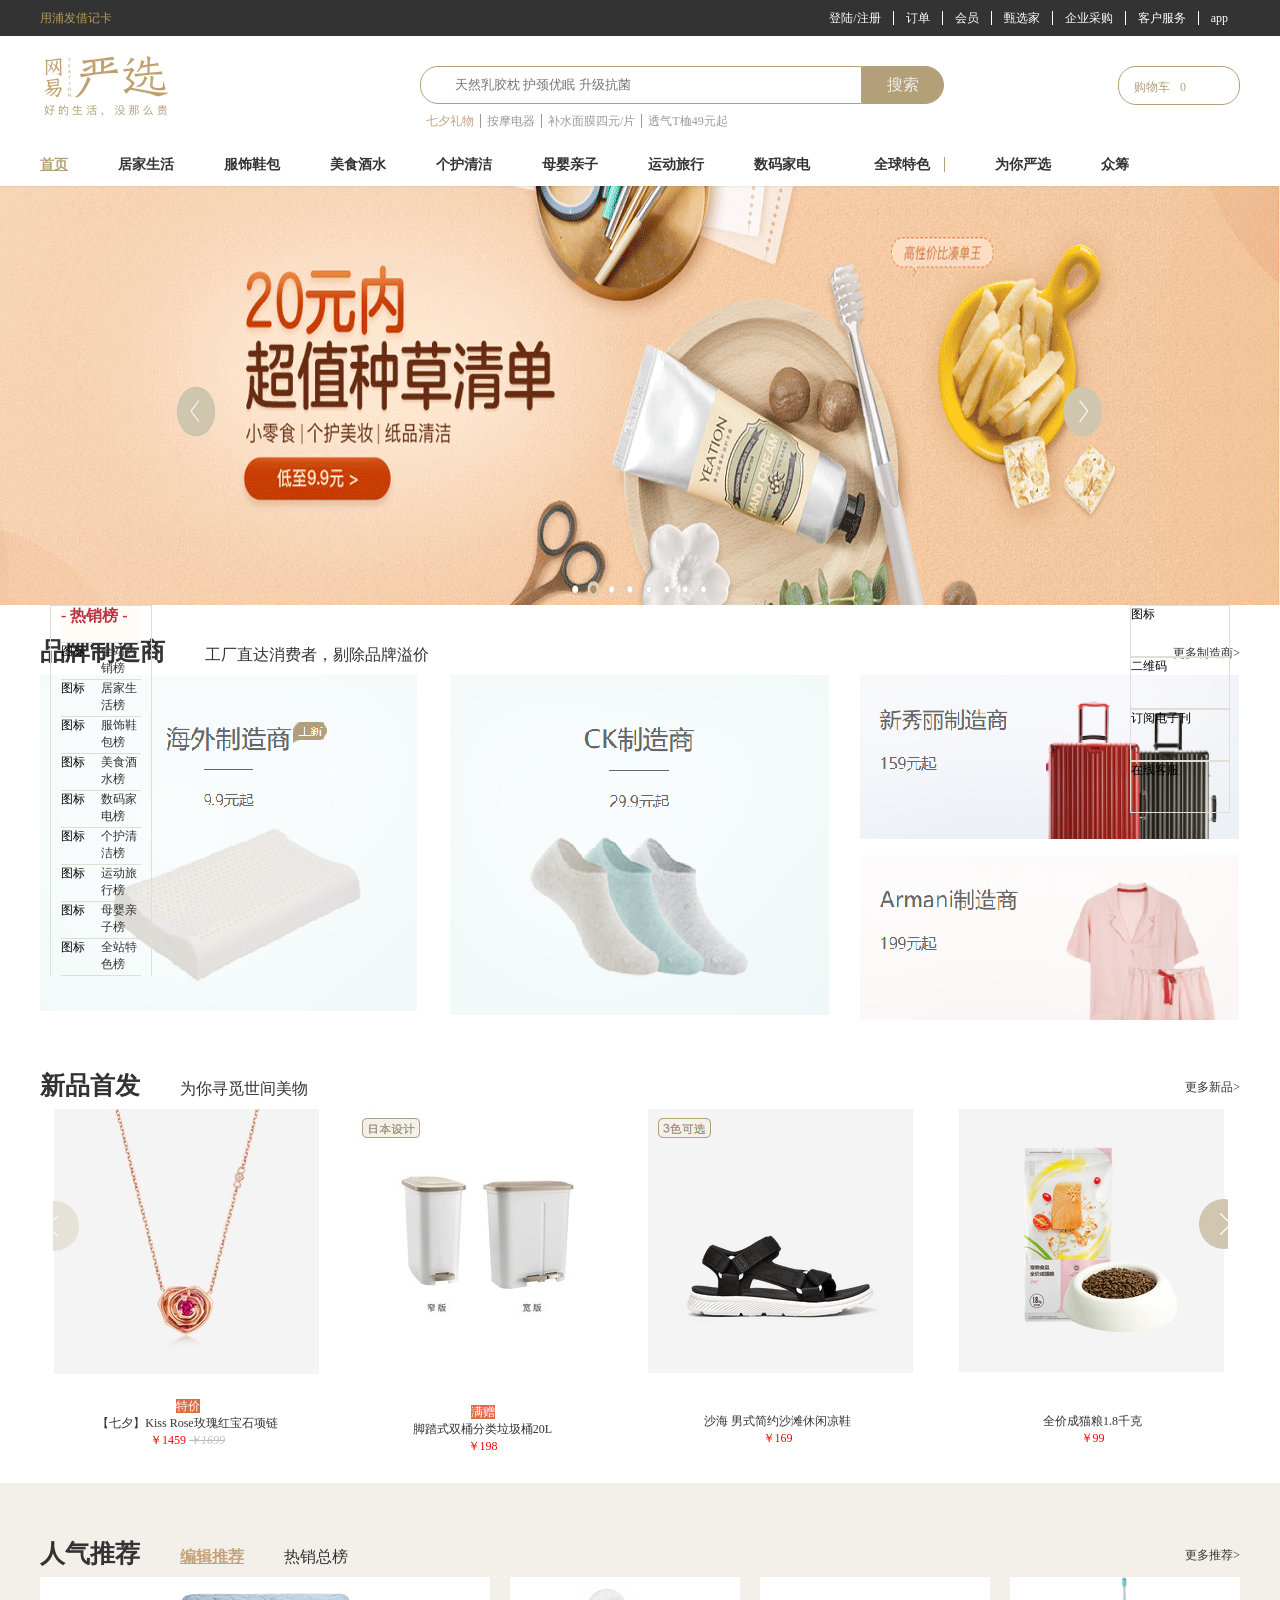
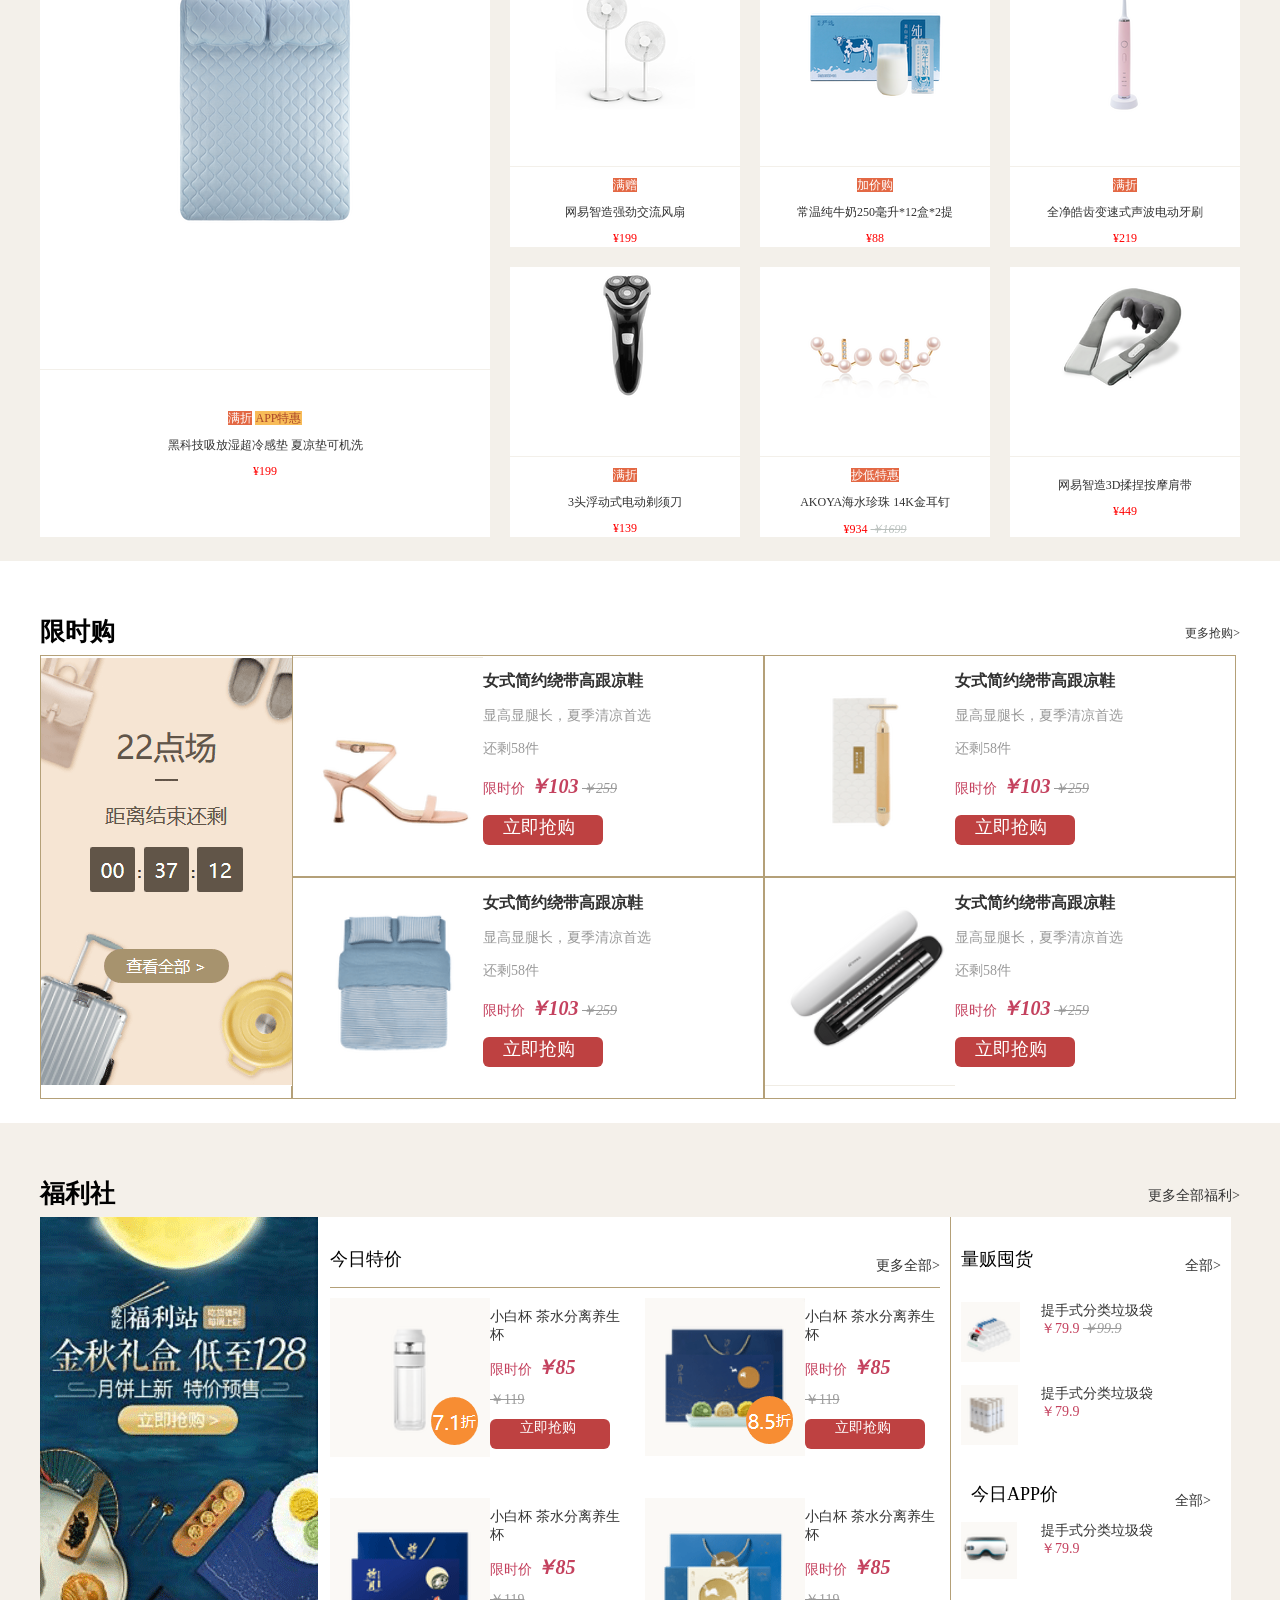
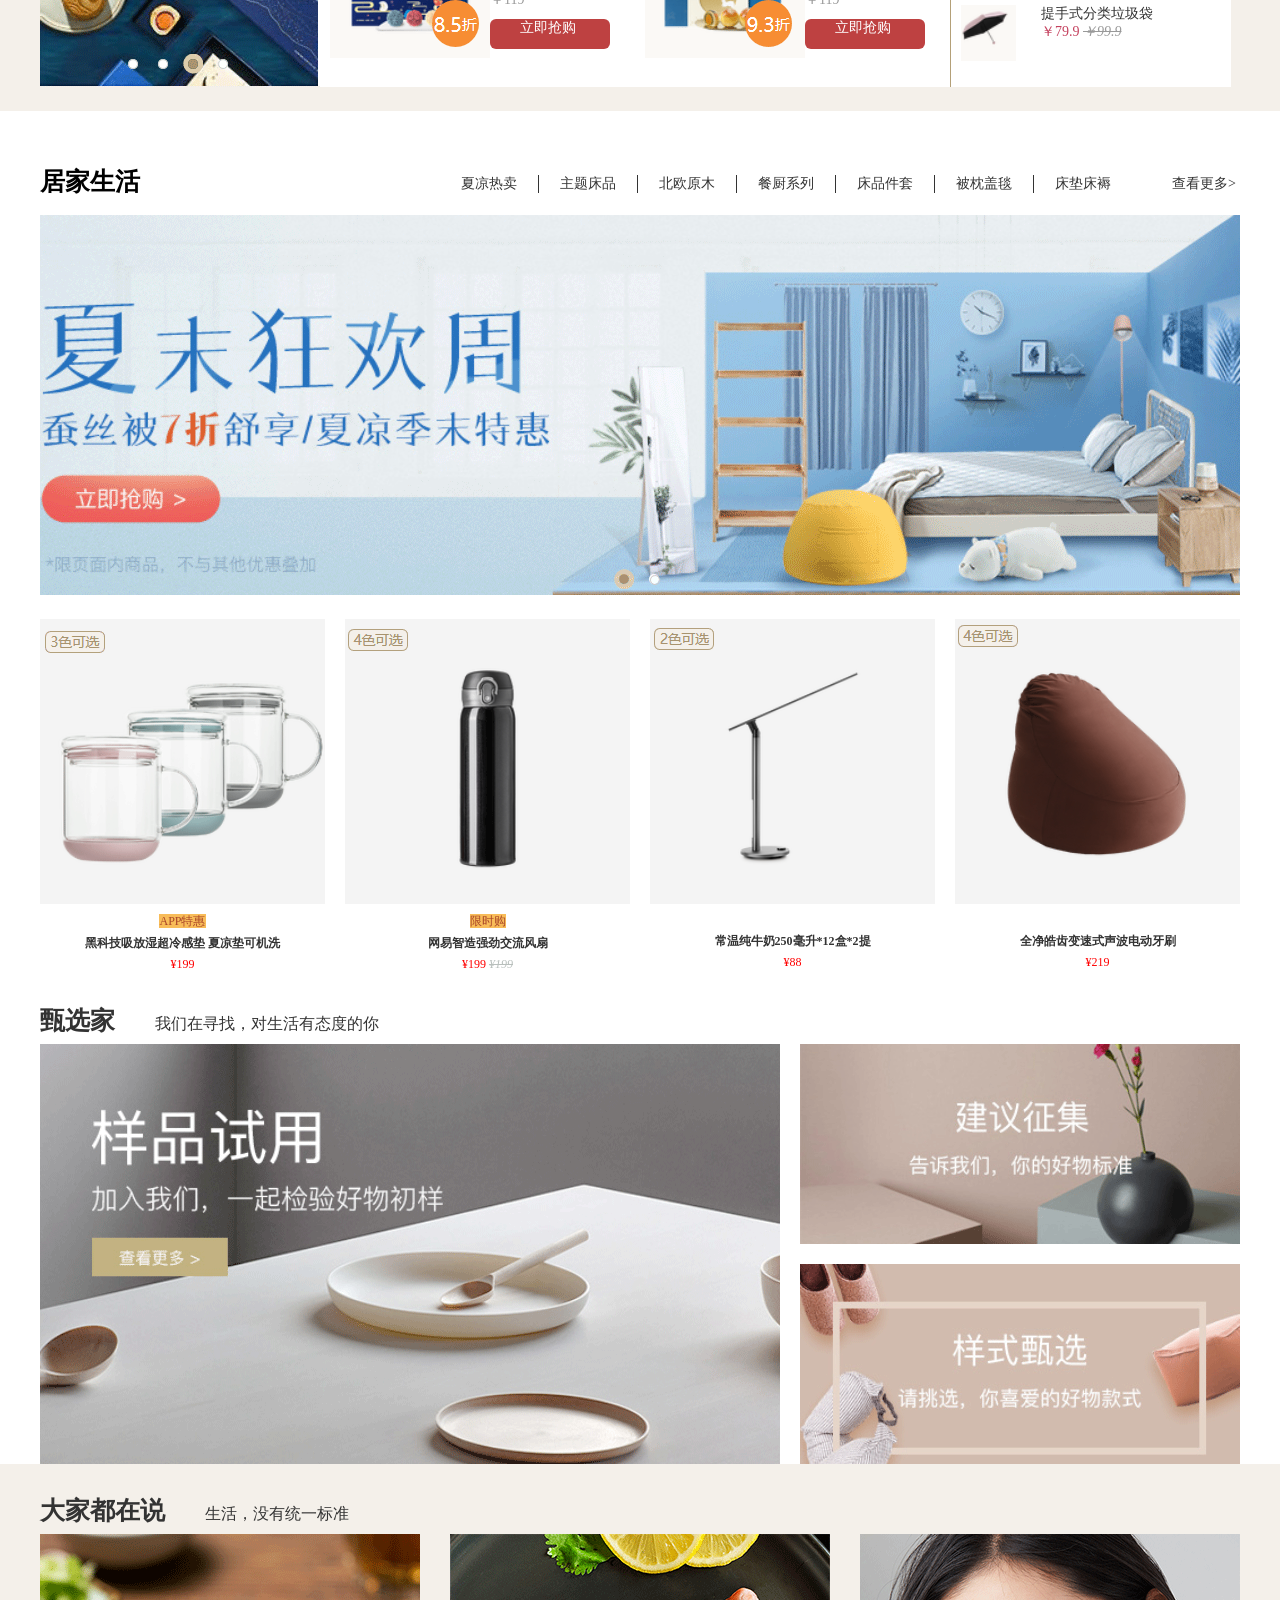
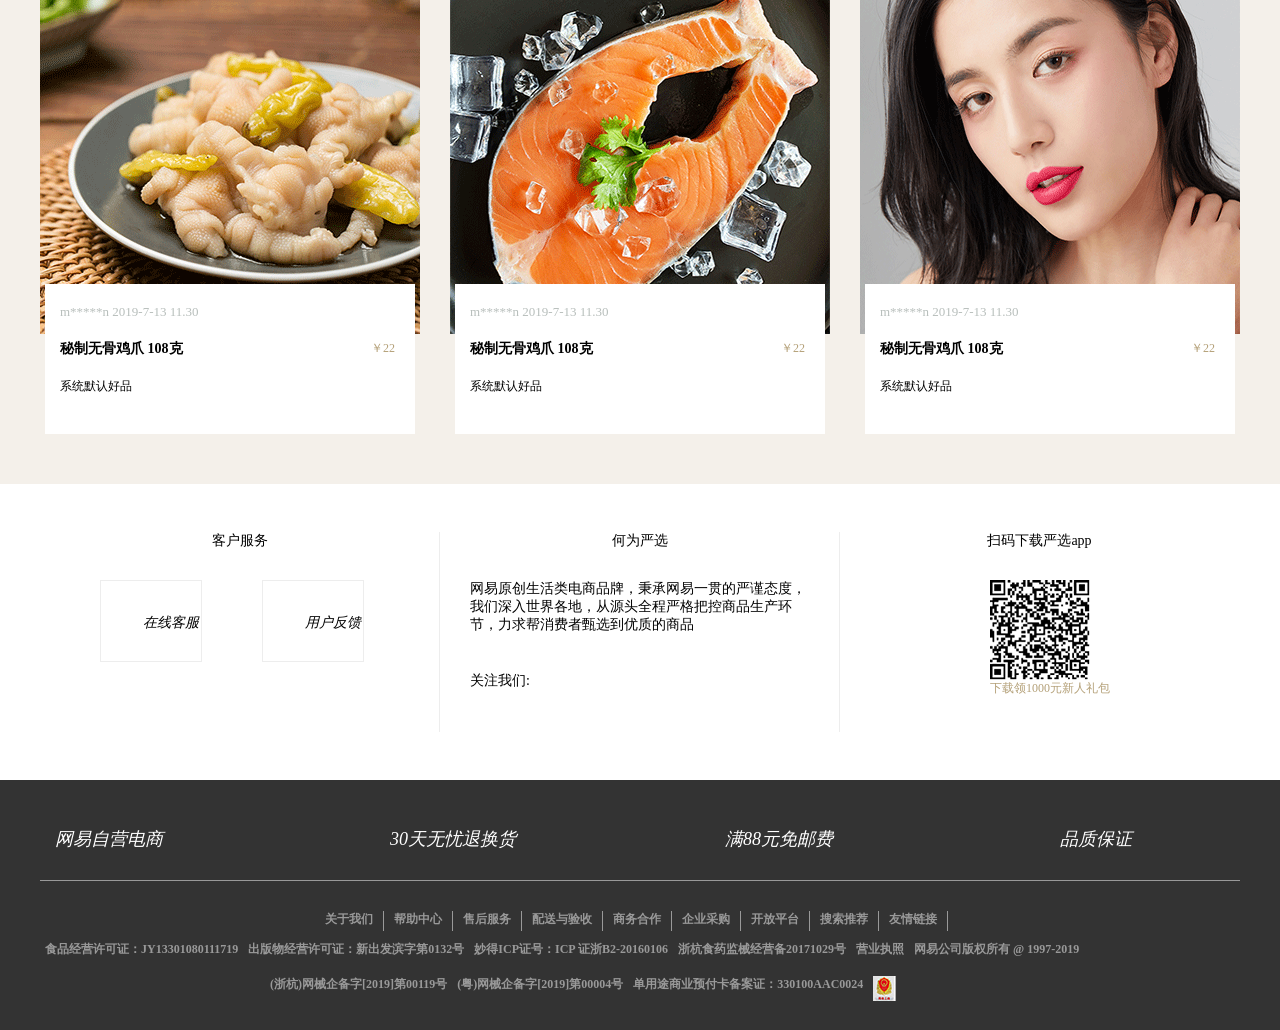
<file: wangyi/yx.html>
<!DOCTYPE html>
<html lang="en">
<head>
	<meta charset="UTF-8">
	<title>网易严选</title>
	<!-- 搜索 -->
	<link rel="stylesheet" href="http://at.alicdn.com/t/font_1332231_hjmsmwx52j9.css">
	<!-- 购物车 -->
	<link rel="stylesheet" href="http://at.alicdn.com/t/font_1332211_rd4ykxlrbod.css">
	<link rel="stylesheet" href="./yx.css">
	<!-- 底部 -->
	<link rel="stylesheet" href="http://at.alicdn.com/t/font_1332211_zvzqub9nb7k.css">
	<link rel="stylesheet" href="http://at.alicdn.com/t/font_1332211_k24s1ae3t6.css">
</head>
<body>
<!-- 顶端 -->
	<div class="top">
		<div class="wrapper">
			<div class="left">用浦发借记卡</div>
			<div class="right">
				<ul>
				<li><a href="">登陆/注册</a></li>
				<li><a href="">订单</a></li>
				<li><a href="">会员</a></li>
				<li><a href="">甄选家</a></li>
				<li><a href="">企业采购</a>
					<div>
						<div class="sanjiao"></div>
						<ul>
							<li><a href="">企业购</a></li>
							<li><a href="">礼品卡</a></li>
							<li><a href="">联系我们</a></li>
						</ul>
					</div>
				</li>
				<li><a href="">客户服务</a>
					<div>
						<div class="sanjiao"></div>
						<ul>
							<li><a href="">在线客服</a></li>
							<li><a href="">帮助中心</a></li>
							<li><a href="">商务合作</a></li>
							<li><a href="">开放平台</a></li>
						</ul>
					</div>
				</li>
				<li><a href="">app</a></li>
				</ul>
			</div>
		</div>
	</div>
<!-- header -->
    <div class="header">
    	<div class="wrapper">
    		<div class="left">
    			<img src="./image/logo.png" alt="">
    		</div>
    		<div class="right">
    		<div>
    		<!-- 搜索框 -->
			    <ul class="search">
				<li>
					<i class="iconfont icon-A"></i>
					<input type="text" placeholder="天然乳胶枕 护颈优眠 升级抗菌">
				</li>
				<li>搜索</li>
			     </ul>
			<!-- 购物车 -->
			<div>
				<ul class="gwc">
					<li>
						<div class="tb"><i class="iconfont icon-shoppingcopy"></i></div>
						<div class="gwc2"><a href="">购物车</a></div>
						<div class="qq">0</div>
					</li>
				</ul>
			</div>
			</div>
			<!-- 搜索框扩展 -->
			</div>
			<div class="searchkz">
				<ul>
					<li><a href="">七夕礼物</a></li>
					<li><a href="">按摩电器</a></li>
					<li><a href="">补水面膜四元/片</a></li>
					<li><a href="">透气T桖49元起</a></li>
				</ul>
			</div>
    	</div>
    </div>
<!-- 大标题 -->
	<div class="bigtitle">
		<div class="wrapper">
			<div class="sy"><a href="">首页</a></div>
			<div class="jjsh"><a href="">居家生活</a></div>
			<div class="fsxb"><a href="">服饰鞋包</a></div>
			<div class="msjs"><a href="">美食酒水</a></div>
			<div class="ghqj"><a href="">个护清洁</a></div>
			<div class="myqz"><a href="">母婴亲子</a></div>
			<div class="ydlx"><a href="">运动旅行</a></div>
			<div class="smjd"><a href="">数码家电</a></div>
			<div class="qqts"><a href="">全球特色</a></div>
			<div class="wnyx"><a href="">为你严选</a></div>
			<div class="zc"><a href="">众筹</a></div>
		</div>
	</div>
<!-- 宣传图 -->
   <div class="xct">
   		
	   		<div class="xctlbtp">
	   			<img src="./image/xct01.gif" alt="">
	   			<img src="./image/xct02.gif" alt="">
	   			<img src="./image/xct03.gif" alt="">
	   			<img src="./image/xct04.gif" alt="">
	   			<img src="./image/xct01.gif" alt="">
	   		</div>

   </div>
<!-- 左定位 -->
	<div class="host">
				<ul class="products">
					<li>- 热销榜 -</li>
					<li>
						<div>图标</div>
						<div><a href="">全站热销榜</a></div
						>
					</li>
					<li>
						<div>图标</div>
						<div><a href="">居家生活榜</a></div
						>
					</li>
					<li>
						<div>图标</div>
						<div><a href="">服饰鞋包榜</a></div
						>
					</li>
					<li>
						<div>图标</div>
						<div><a href="">美食酒水榜</a></div
						>
					</li>
					<li>
						<div>图标</div>
						<div><a href="">数码家电榜</a></div
						>
					</li>
					<li>
						<div>图标</div>
						<div><a href="">个护清洁榜</a></div
						>
					</li>
					<li>
						<div>图标</div>
						<div><a href="">运动旅行榜</a></div
						>
					</li>
					<li>
						<div>图标</div>
						<div><a href="">母婴亲子榜</a></div
						>
					</li>
					<li>
						<div>图标</div>
						<div><a href="">全站特色榜</a></div
						>
					</li>
				</ul>
		</div>
<!-- 右定位 -->
	<div class="rightdw">
	<ul>
		<li>图标</li>
		<li>二维码</li>
		<li>
			<p>订阅电子刊</p>
			<div>子元素</div>
		</li>
		<li>
			<p>在线客服</p>
		</li>
	</ul>
	</div>
<!-- 品牌制造商 -->
	<div class="brand">
   		<div class="wrapper">
   			<div class="title">
   				<div class="left">品牌制造商</div>
   				<div class="center">工厂直达消费者，剔除品牌溢价</div>
   				<div class="right"><a href="">更多制造商></a></div>
   			</div>
			<div>
				<ul class="products">
					<li>
						<div class="pic">
							<img src="./image/wangyiyanxuan_11.gif" alt="">
						</div>
					</li>
					<li>
						<div class="pic">
							<img src="./image/wangyiyanxuan_12.gif" alt="">
						</div>
					</li>
					<li>
						<div class="pic">
							<img src="./image/wangyiyanxuan_13.gif" alt="">
						</div>
					</li>
					<li>
						<div class="pic">
							<img src="./image/wangyiyanxuan_14.gif" alt="">
						</div>
					</li>
				</ul>
			</div>
   		</div>
   	</div>
<!-- 新品首发 -->
	<div class="new">
	   	<div class="wrapper">
	   		<div class="title">
	   			<div class="left">新品首发</div>
	   			<div class="center">为你寻觅世间美物</div>
	   			<div class="right"><a href="">更多新品></a></div>
	   		</div>
	   		<div>
	   			<ul class="products">
	   				<li>
	   					<div class="pic">
	   						<img src="./image/wangyiyanxuan_21.jpg" alt="">
	   					</div>
	   					<div class="details">
	   						<p>
	   							<span>特价</span>
	   						</p>
	   						<p><a href="">【七夕】Kiss Rose玫瑰红宝石项链</a></p>
	   						<p>￥1459
								<i>￥1699</i>
	   						</p>
	   					</div>
	   				</li>
	   				<li>
	   					<div class="pic">
	   						<img src="./image/wangyiyanxuan_22.jpg" alt="">
	   					</div>
	   					<div class="details">
	   						<p>
	   							<span>满赠</span>
	   						</p>
	   						<p><a href="">脚踏式双桶分类垃圾桶20L</a></p>
	   						<p>￥198</p>
	   					</div>
	   				</li>
	   				<li>
	   					<div class="pic">
	   						<img src="./image/wangyiyanxuan_23.gif" alt="">
	   					</div>
	   					<div class="details">
	   						<p></p>
	   						<p><a href="">沙海 男式简约沙滩休闲凉鞋</a></p>
	   						<p>￥169</p>
	   					</div>
	   				</li>
	   				<li>
	   					<div class="pic">
	   						<img src="./image/wangyiyanxuan_24.gif" alt="">
	   					</div>
	   					<div class="details">
	   						<p></p>
	   						<p><a href="">全价成猫粮1.8千克</a></p>
	   						<p>￥99</p>
	   					</div>
	   				</li>
	   			</ul>
	   		</div>
	   	</div>
	</div>
<!-- 人气推荐 -->
   <div class="recommend">
   		<div class="wrapper">
   			<div class="title">
   				<div class="left">人气推荐</div>
   				<div class="center1"><a href="">编辑推荐</a></div>
   				<div class="center2"><a href="">热销总榜</a></div>
   				<div class="right"><a href="">更多推荐></a></div>
   			</div>
   			<div>
   				<ul class="products">
   					<li>
   						<div class="pic">
   							<img src="./image/wangyiyanxuan_12.png" alt="">
   						</div>
   						<div class="details">
   							<p>
   								<span>满折</span>
   								<span>APP特惠</span>
   							</p>
   							<p><a href="">黑科技吸放湿超冷感垫 夏凉垫可机洗</a></p>
   							<p>¥199</p>
   						</div>
   					</li>
   					<li>
   						<div class="pic">
   							<img src="./image/wangyiyanxuan_05.png" alt="">
   						</div>
   						<div class="details">
   							<p>
   								<span>满赠</span>
   								<span></span>
   							</p>
   							<p><a href="">网易智造强劲交流风扇</a></p>
   							<p>¥199</p>
   						</div>
   					</li>
   					<li>
   						<div class="pic">
   							<img src="./image/wangyiyanxuan_07.png" alt="">
   						</div>
   						<div class="details">
   							<p>
   								<span>加价购</span>
   								<span></span>
   							</p>
   							<p><a href="">常温纯牛奶250毫升*12盒*2提</a></p>
   							<p>¥88</p>
   						</div>
   					</li>
   					<li>
   						<div class="pic">
   							<img src="./image/wangyiyanxuan_09.png" alt="">
   						</div>
   						<div class="details">
   							<p>
   								<span>满折</span>
   								<span></span>
   							</p>
   							<p><a href="">全净皓齿变速式声波电动牙刷</a></p>
   							<p>¥219</p>
   						</div>
   					</li>
   					<li>
   						<div class="pic">
   							<img src="./image/wangyiyanxuan_18.png" alt="">
   						</div>
   						<div class="details">
   							<p>
   								<span>满折</span>
   								<span></span>
   							</p>
   							<p><a href="">3头浮动式电动剃须刀</a></p>
   							<p>¥139</p>
   						</div>
		   			</li>
		   			<li>
		   				<div class="pic">
		   					<img src="./image/wangyiyanxuan_19.png" alt="">
		   				</div>
		   				<div class="details">
		   					<p>
		   						<span>抄低特惠</span>
		   						<span></span>
		   					</p>
		   					<p><a href="">AKOYA海水珍珠 14K金耳钉</a></p>
		   					<p>¥934
								<i class="scx2">￥1699</i>
		   					</p>
		   				</div>
		   			</li>
		   			<li>
		   				<div class="pic">
		   					<img src="./image/wangyiyanxuan_17.png" alt="">
		   				</div>
		   				<div class="details">
		   					<p>
		   						<span></span>
		   						<span></span>
		   					</p>
		   					<p><a href="">网易智造3D揉捏按摩肩带</a></p>
		   					<p>¥449</p>
		   				</div>
   					</li>
   				</ul>
   			</div>
   		</div>
   </div>
<!-- 限时购 -->
	<div class="limit">
		<div class="wrapper">
			<div class="title">
				<div class="left">限时购</div>
				<div class="right"><a href="">更多抢购></a></div>
			</div>
			<div>
				<ul class="products">
					<li>
						<div class="pic">
							<img src="./image/limit01.gif" alt="">
						</div>
					</li>
					<li>
						<div class="pic">
							<img src="./image/limit02.gif" alt="">
						</div>
						<div class="details">
							<p><a href="">女式简约绕带高跟凉鞋</a></p>
							<p>显高显腿长，夏季清凉首选</p>
							<p>还剩58件</p>
							<p>限时价
								<i>￥103</i>
								<i>￥259</i>
							</p>
							<p><a href="">立即抢购</a></p>
						</div>
					</li>
					<li>
						<div class="pic">
							<img src="./image/limit03.gif" alt="">
						</div>
						<div class="details">
							<p><a href="">女式简约绕带高跟凉鞋</a></p>
							<p>显高显腿长，夏季清凉首选</p>
							<p>还剩58件</p>
							<p>限时价
								<i>￥103</i>
								<i>￥259</i>
							</p>
							<p><a href="">立即抢购</a></p>
						</div>
					</li>
					<li>
						<div class="pic">
							<img src="./image/limit04.gif" alt="">
						</div>
						<div class="details">
							<p><a href="">女式简约绕带高跟凉鞋</a></p>
							<p>显高显腿长，夏季清凉首选</p>
							<p>还剩58件</p>
							<p>限时价
								<i>￥103</i>
								<i>￥259</i>
							</p>
							<p><a href="">立即抢购</a></p>
						</div>
					</li>
					<li>
						<div class="pic">
							<img src="./image/limit05.gif" alt="">
						</div>
						<div class="details">
							<p><a href="">女式简约绕带高跟凉鞋</a></p>
							<p>显高显腿长，夏季清凉首选</p>
							<p>还剩58件</p>
							<p>限时价
								<i>￥103</i>
								<i>￥259</i>
							</p>
							<p><a href="">立即抢购</a></p>
						</div>
					</li>
				</ul>
			</div>
		</div>
	</div>
<!-- 福利社 -->
	<div class="welfare">
		<div class="wrapper">
			<div class="title">
				<div class="left">福利社</div>
				<div class="right"><a href="">更多全部福利></a></div>
			</div>
			<div>
				<ul class="products">
					<li>
						<div class="pic">
							<img src="./image/welfare01.gif" alt="">
						</div>
						<div class="details"></div>
					</li>
					<li>
						<div class="jrtj">
							<div class="title">
								<div class="left">今日特价</div>
								<div class="right"><a href="">更多全部></a></div>
							</div>
							<div>
								<ul class="jrtjproducts">
									<li>
										<div class="pic">
											<img src="./image/welfare02.gif" alt="">
										</div>
										<div class="details">
											<p><a href="">小白杯 茶水分离养生杯</a></p>									
											<p>限时价
												<i>￥85</i>
											</p>
											<p>￥119</p>
											<p><a href="">立即抢购</a></p>
										</div>
									</li>
									<li>
										<div class="pic">
											<img src="./image/welfare03.gif" alt="">
										</div>
										<div class="details">
											<p><a href="">小白杯 茶水分离养生杯</a></p>									
											<p>限时价
												<i>￥85</i>
											</p>
											<p>￥119</p>
											<p><a href="">立即抢购</a></p>
										</div>
									</li>
									<li>
										<div class="pic">
										<img src="./image/welfare04.gif" alt="">
										</div>
										<div class="details">
											<p><a href="">小白杯 茶水分离养生杯</a></p>									
											<p>限时价
												<i>￥85</i>
											</p>
											<p>￥119</p>
											<p><a href="">立即抢购</a></p>
										</div>
									</li>
									<li>
										<div class="pic">
											<img src="./image/welfare05.gif" alt="">
										</div>
										<div class="details">
											<p><a href="">小白杯 茶水分离养生杯</a></p>									
											<p>限时价
												<i>￥85</i>
											</p>
											<p>￥119</p>
											<p><a href="">立即抢购</a></p>
										</div>
									</li>
								</ul>
							</div>
						</div>
					</li>
					<li>
						<div class="lfth">
							<div class="title">
								<div class="left">量贩囤货</div>
								<div class="right"><a href="">全部></a></div>
							</div>
							<div>
								<ul class="lfthproducts">
									<li>
										<div class="pic">
											<img src="./image/welfare06.gif" alt="">
										</div>
										<div class="details">
											<p><a href="">提手式分类垃圾袋</a></p>									
											<p>￥79.9
												<i>￥99.9</i>
												<i class="iconfont icon-shoppingcopy"></i>
											</p>
										</div>
									</li>
									<li>
										<div class="pic">
											<img src="./image/welfare07.gif" alt="">
										</div>
										<div class="details">
											<p><a href="">提手式分类垃圾袋</a></p>									
											<p>￥79.9
												<i></i>
												<i class="iconfont icon-shoppingcopy"></i>
											</p>
										</div>
									</li>
								</ul>
							</div>
						</div>
						<div class="jrappj">
							<div class="title">
								<div class="left">今日APP价</div>
								<div class="right"><a href="">全部></a></div>
							</div>
							<div>
								<ul class="jrappjproducts">
									<li>
										<div class="pic">
											<img src="./image/welfare08.gif" alt="">
										</div>
										<div class="details">
											<p><a href="">提手式分类垃圾袋</a></p>									
											<p>￥79.9
												<i></i>
												<i class="iconfont icon-shoppingcopy"></i>
											</p>
										</div>
									</li>
									<li>
										<div class="pic">
											<img src="./image/welfare09.gif" alt="">
										</div>
										<div class="details">
											<p><a href="">提手式分类垃圾袋</a></p>									
											<p>￥79.9
												<i>￥99.9</i>
												<i class="iconfont icon-shoppingcopy"></i>
												</p>
										</div>
									</li>
								</ul>
							</div>
						</div>
					</li>
				</ul>
			</div>
		</div>
	</div>	
<!-- 居家生活 -->
	<div class="homelife">
		<div class="wrapper">
			<!-- 居家生活标题 -->
			<div class="title">
				<div class="left">居家生活</div>
				<div class="right">
					<ul>
						<li><a href="">夏凉热卖</a></li>
						<li><a href="">主题床品</a></li>
						<li><a href="">北欧原木</a></li>
						<li><a href="">餐厨系列</a></li>
						<li><a href="">床品件套</a></li>
						<li><a href="">被枕盖毯</a></li>
						<li><a href="">床垫床褥</a></li>
						<li><a href="">查看更多></a></li>
					</ul>
				</div>
			</div>
			<!-- 居家生活宣传图 -->
			<div class="jjshxct">
	   	 		<img src="./image/jjshxct.gif" alt="">
	   		</div>
	   		<!-- 居家生活样式 -->
	   		<div>
   				<ul class="jjshproducts">
   					<li>
   						<div class="pic">
   							<img src="./image/homelife01.gif" alt="">
   						</div>
   						<div class="details">
   							<p>
   								<span>APP特惠</span>
   							</p>
   							<p><a href="">黑科技吸放湿超冷感垫 夏凉垫可机洗</a></p>
   							<p>¥199</p>
   						</div>
   					</li>
   					<li>
   						<div class="pic">
   							<img src="./image/homelife02.gif" alt="">
   						</div>
   						<div class="details">
   							<p>
   								<span>限时购</span>
   							</p>
   							<p><a href="">网易智造强劲交流风扇</a></p>
   							<p>¥199
								<i>¥199</i>
   							</p>
   						</div>
   					</li>
   					<li>
   						<div class="pic">
   							<img src="./image/homelife03.gif" alt="">
   						</div>
   						<div class="details">
   							<p>
   							</p>
   							<p><a href="">常温纯牛奶250毫升*12盒*2提</a></p>
   							<p>¥88</p>
   						</div>
   					</li>
   					<li>
   						<div class="pic">
   							<img src="./image/homelife04.gif" alt="">
   						</div>
   						<div class="details">
   							<p>
   							</p>
   							<p><a href="">全净皓齿变速式声波电动牙刷</a></p>
   							<p>¥219</p>
   						</div>
   					</li>
   				</ul>
   			</div>
		</div>
	</div>
<!-- 甄选家 -->
	<div class="selector">
   		<div class="wrapper">
   			<div class="title">
   				<div class="left">甄选家</div>
   				<div class="center">我们在寻找，对生活有态度的你</div>
   			</div>
   			<div>
				<ul class="selectorproducts">
					<li>
						<div class="pic">
							<img src="./image/selector01.gif" alt="">
						</div>
					</li>
					<li>
						<div class="pic">
							<img src="./image/selector02.gif" alt="">
						</div>
					</li>
					<li>
						<div class="pic">
							<img src="./image/selector03.gif" alt="">
						</div>
					</li>
				</ul>
			</div>
   		</div>
   	</div>	
<!-- 大家都在说 -->
	<div class="read">
   		<div class="wrapper">
   			<div class="title">
   				<div class="left">大家都在说</div>
   				<div class="center">生活，没有统一标准</div>
   			</div>
   			<div class="readproducts">
				<div class="zzlbtp">
					<div><img src="./image/read01.gif" alt="">
							<div class="tpms">
								<div>m*****n  2019-7-13 11.30</div>
								<div>秘制无骨鸡爪 108克
									<span>￥22</span>
								</div>
								<div>系统默认好品</div>
							</div>
					</div>
					<div><img src="./image/read02.gif" alt="">
							<div class="tpms">
								<div>m*****n  2019-7-13 11.30</div>
								<div>秘制无骨鸡爪 108克
									<span>￥22</span>
								</div>
								<div>系统默认好品</div>
							</div>
					</div>
					<div><img src="./image/read03.gif" alt="">
							<div class="tpms">
								<div>m*****n  2019-7-13 11.30</div>
								<div>秘制无骨鸡爪 108克
									<span>￥22</span>
								</div>
								<div>系统默认好品</div>
							</div>
					</div>
					<div><img src="./image/read04.gif" alt="">
							<div class="tpms">
								<div>m*****n  2019-7-13 11.30</div>
								<div>秘制无骨鸡爪 108克
									<span>￥22</span>
								</div>
								<div>系统默认好品</div>
							</div>
					</div>
					<div><img src="./image/read05.gif" alt="">
							<div class="tpms">
								<div>m*****n  2019-7-13 11.30</div>
								<div>秘制无骨鸡爪 108克
									<span>￥22</span>
								</div>
								<div>系统默认好品</div>
							</div>
					</div>
					<div><img src="./image/read06.gif" alt="">
							<div class="tpms">
								<div>m*****n  2019-7-13 11.30</div>
								<div>秘制无骨鸡爪 108克
									<span>￥22</span>
								</div>
								<div>系统默认好品</div>
							</div>
					</div>
					<div><img src="./image/read01.gif" alt="">
							<div class="tpms">
								<div>m*****n  2019-7-13 11.30</div>
								<div>秘制无骨鸡爪 108克
									<span>￥22</span>
								</div>
								<div>系统默认好品</div>
							</div>
					</div>
					<div><img src="./image/read02.gif" alt="">
							<div class="tpms">
								<div>m*****n  2019-7-13 11.30</div>
								<div>秘制无骨鸡爪 108克
									<span>￥22</span>
								</div>
								<div>系统默认好品</div>
							</div>
					</div>
					<div><img src="./image/read03.gif" alt="">
							<div class="tpms">
								<div>m*****n  2019-7-13 11.30</div>
								<div>秘制无骨鸡爪 108克
									<span>￥22</span>
								</div>
								<div>系统默认好品</div>
							</div>
					</div>
				</div>
			</div>
   		</div>
   	</div>	
<!-- 客户服务 -->
	<div class="weite">
		<div class="wrapper">
			<div class="khfw">
				<div>客户服务</div>
				<div>
					<div>
						<i class="iconfont icon-zaixiankefu"></i>
						<i>在线客服</i>
					</div>	
					<div>
						<i class="iconfont icon-yonghufankui"></i>
						<i>用户反馈</i>
					</div>
				</div>
			</div>
			<div class="hwyx">
				<div>何为严选</div>
				<div>网易原创生活类电商品牌，秉承网易一贯的严谨态度，我们深入世界各地，从源头全程严格把控商品生产环节，力求帮消费者甄选到优质的商品</div>
				<div>关注我们:
					<i class="iconfont icon-qq"></i>
					<i class="iconfont icon-weixin"></i>
					<i class="iconfont icon-weibo"></i>
				</div>
			</div>
			<div class="sm">
				<div>扫码下载严选app</div>
				<div><img src="./image/saoma.gif" alt=""></div>
				<div>下载领1000元新人礼包</div>
			</div>
		</div>
	</div>
<!-- 底部 -->
	<div class="bottom">
		<div class="wrapper">
			<div class="wy">
				<div>
					<i class="iconfont icon-yi"></i>
					<i>网易自营电商</i>
				</div>
				<div>
					<i class="iconfont icon-anquan"></i>
					<i>30天无忧退换货</i>
				</div>
				<div>
					<i class="iconfont icon-huoche"></i>
					<i>满88元免邮费</i>
				</div>
				<div>
					<i class="iconfont icon-baozheng"></i>
					<i>品质保证</i>
				</div>
			</div>
			<div class="bottomtitle">
				<ul>
					<li><a href="">关于我们</a></li>
					<li><a href="">帮助中心</a></li>
					<li><a href="">售后服务</a></li>
					<li><a href="">配送与验收</a></li>
					<li><a href="">商务合作</a></li>
					<li><a href="">企业采购</a></li>
					<li><a href="">开放平台</a></li>
					<li><a href="">搜索推荐</a></li>
					<li><a href="">友情链接</a></li>
				</ul>
			</div>
			<div class="xkz">
				<ul>
					<li><a href="">食品经营许可证：JY13301080111719</a></li>
					<li><a href="">出版物经营许可证：新出发滨字第0132号</a></li>
					<li>妙得ICP证号：ICP 证浙B2-20160106</li>
					<li><a href="">浙杭食药监械经营备20171029号</a></li>
					<li><a href="">营业执照</a></li>
					<li>网易公司版权所有 @ 1997-2019</li>
				</ul>
			</div>
			<div class="bq">
				<ul>
					<li><a href="">(浙杭)网械企备字[2019]第00119号</a></li>
					<li>(粤)网械企备字[2019]第00004号</li>
					<li><a href="">单用途商业预付卡备案证：330100AAC0024</a></li>
					<li><img src="./image/banquan.gif" alt=""></li>
				</ul>
			</div>
		</div>
	</div>
</body>
</html>
</file>
<file: wangyi/yx.css>
/*网页字样*/
	html{
		font: normal 12px '微软雅黑','Microsoft YaHei',serif;
	}
/*网页内外边距*/
	body,p{
		margin: 0;
	}
	ul{
		margin: 0;
		padding: 0;
		list-style: none;
	}
/*top代码*/
	.top{
		background-color: #333;
	}
	.wrapper{
		width: 1200px;
		margin: 0 auto;  /*盒子居中*/

	}
	.top > .wrapper{
			line-height: 3em;
	}
	.top > .wrapper::after{
		display: block;
		clear: both;
		content: "";
	}
	/*浮动top左边*/
	.top .left{
		float: left;
		color: #b4995b;
	}
	/*浮动top右边*/
	.top .right{
		float: right;
	}
	.top .right > ul::after{ 
		content: "";
		clear: both;
		display: block;
	}
	.top .right > ul > li{ /*浮动右边的子元素*/
		float: left;
		position: relative;
	}
	.top .right > ul > li:hover >div{
		display: block;
	}
	.top .right > ul > li >div{
		background-color: #ffffff;
		color: #333;
		text-align: center;
		position: absolute;
		border:1px solid #ededed;
		box-shadow:0 0 5px #333;
		width: 100%;
		display: none;
	}
	.top .right > ul > li >div >.sanjiao{
		width: 10px;
		height: 10px;
		background-color: #ffffff;
		position: absolute;    
		left: 50%;
		margin-left:-5px;    /*居中*/
		top: -5px;
		/*z-index: 1;*/     /*当两个绝对定位抢位置时，显现出被隐藏的那个*/
		transform: rotate(45deg);  /*变形为平行四边形*/
	}
	.top .right > ul > li >div >ul >li{
		border-bottom: 1px solid #ededed;
	}
	.top .right > ul > li >div >ul >li >a{
		text-decoration-line: none;
		color: #999999;
	}
	.top .right > ul > li > a{
		padding: 0 1em;
		border-right: 1px solid white;
		color: white;
		text-decoration: none;
	}
	.top .right > ul > li:last-child >a{
		border-right: none; 
	}   
/*header*/
	.header .left{ 
		width: 150px;
		height: 100px;
		float: left;
	}
	.header .right{    /*包括搜索框和购物车*/
		margin-left: 380px;  /*使right到浏览器视口右端*/
		height: 70px;
	}
	.header .wrapper::after{
		display: block;
		content: "";
		clear: both;
	}
	/*搜索框*/
	.header .search{
		padding-top: 30px;
		width: 820px;
	}
	.header .search >li{
		float: left;
		line-height: 3em;
	}
	.header .search >li:first-child >i{
		margin-left: 5px;
		color: #999999;
	}
	.header .searchkz{
		height: 50px;
	}
	.header .searchkz ul > li{
		float: left;
	}
	.header .search >li > input{
		width: 350px;
		border: none;
		margin-left: 2em;
	}
	.header .search > li:first-child{
		line-height: 3rem;
		width: 440px;
		border: 1px solid #b4a078;
		border-top-left-radius:1.5em ;
		border-bottom-left-radius: 1.5em;
	}
	.header .search > li:last-child{
		width: 80px;
		line-height: 3rem;
		border:1px solid #b4a078;
		border-top-right-radius: 1.5em;
		border-bottom-right-radius:1.5em;
		background-color: #b4a078;
		text-align: center;
		color: #ededed;
		font-size:16px;
	}
	/*购物车*/
	.header .gwc >li{
		width: 120px;
		float: right;
		line-height: 3em;
		border: 1px solid #b4a078;
		color: #b4a078;
		border-top-left-radius:1.5em ;
		border-bottom-left-radius: 1.5em;
		border-top-right-radius: 1.5em;
		border-bottom-right-radius:1.5em;
		height: 37px;

	}
	.header .gwc > li > div{
		float: left;
		padding:2px 5px;
	}
	.header .gwc > li > .gwc2 a{
		text-decoration-line: none;
		color: #b4a078;
	}
	.header .gwc >li:nth-child(2){
			float: right;
	}
	/*搜索框扩展*/
	.header .searchkz > ul{
		/*text-align: center;*/
		line-height: 30px;
		margin-left: 380px;
	}
	 
	.header .searchkz ul::after{
		content: "";
		display: block;
		clear: both;
	}
	.header .searchkz > ul > li > a{
		padding: 0 0.5em;
		border-right: 1px solid #999999;
		color: #999999;
		text-decoration: none;
	}
	.header .searchkz > ul > li:first-child > a{
		color: #c4a284;ss
	}
	.header .searchkz > ul > li:last-child >a{
		border-right: none;
	}
/*大标题*/
	.bigtitle .wrapper::after{
		display: block;
		content: "";
		clear: both;
	}
	/*浮动所有大标题*/
	.bigtitle .sy{
		float: left;
	}
	.bigtitle .jjsh{
		float: left;
	}
	.bigtitle .fsxb{
		float: left;
	}
	.bigtitle .msjs{
		float: left;
	}
	.bigtitle .ghqj{
		float: left;
	}
	.bigtitle .myqz{
		float: left;
	}
	.bigtitle .ydlx{
		float: left;
	}
	.bigtitle .smjd{
		float: left;
	}
	.bigtitle .qqts{
		float: left;
	}
	.bigtitle .wnyx{
		float: left;
	}
	.bigtitle .zc{
		float: left;
	}
	.bigtitle .wrapper{
		height: 30px;
	}
	.bigtitle .wrapper > div >a{
		color: #333;
		text-decoration-line: none;
		margin-right: 50px;
		font-weight:bold;
		font-size:14px;	
		padding:10px 0;
	}
	.bigtitle .wrapper >div:first-child >a{
		color: #b4a078;
		text-decoration-line:underline;

	}
	.bigtitle .wrapper >div:nth-child(9) >a{
		border-right: 1px solid #b4a078;
		padding: 0 1em;
	}
/*1280*//*宣传图*/
/*419*/
	.xct{
		width: 1280px;
		height: 419px;
		overflow: hidden;
		position: relative;
		left: 50%;
		margin-left: -640px;
	}
	.xct > div{
		font-size: 0;
		width: 6400px;
		height: 419px;
		position: absolute;
		animation-name: xct;
		animation-duration: 15s;
		animation-delay:3s;
		animation-iteration-count: infinite;
	}
/*宣传图动画效果*/
	@keyframes xct{
		0%{
			left: 0px;
		}
		25%{
			left: -1280px;
		}
		50%{
			left: -2560px;
		}
		75%{
			left: -3840px;
		}
		100%{
			left: -5120px;
		}
	}
/*左定位热销榜*/
	.host{
		width: 102px;
		left: 50px;
		position: sticky;   /*粘贴布局*/
		top:100px;          /*距离top 100px 粘贴效果开始*/
		float: left;
		height: 0px;
	}
	.host ul > li:first-child{
		font-weight: bold;
		font-size: 16px;
		color: #bb3343;
		background-color: #fffcf7;
	}
	.host ul.products{
		border-top: 1px solid #e2ded6;
		border-left: 1px solid #e2ded6;
		border-right: 1px solid #e2ded6;
		padding: 0 10px;
	}
	.host ul.products >li{
		height: 36px;
		border-bottom: 1px solid #e2ded6;
			
	}
	.host ul.products > li > div{
		width: 40px;
		float: left;
	}
	.host ul.products >li >div >a{
		color: #333;
		text-decoration-line: none;
	}
/*右定位*/
	.rightdw{
		float: right;
		width: 100px;
		height: 0px;
		position: sticky;
		top: 100px;
		right: 50px;
	}
	.rightdw ul > li{
		height: 50px;
		border:1px solid #e2ded6;
		position: relative;
	}
	.rightdw > ul > li:hover > div {
		display: block;
	}
	.rightdw > ul > li > div {
		background-color: teal;
		width: 200px;
		position: absolute;
		top: 0;
		right: 120px;
		display: none;
	}
/*品牌制造商*/
	.brand{
		background-color: #ffffff;
	}
	.brand .title{
		height: 70px;
	}
	.brand .title::after{
		content: "";
		clear: both;
		display: block;
	}
	.brand .left{
		float: left;
		color: #333;
		font-size: 25px;
		font-weight:bold;
		margin-top: 30px;
	}
	.brand .center{
		float: left;
		color: #333;
		font-size: 16px;
		margin-top: 40px;
		margin-left: 40px;
	}
	.brand .right a{
		float: right;
		margin-top: 40px;
		text-decoration-line:none;
		color: #333;
	}
	.brand ul.products::after{
		display: block;
		content: "";
		clear: both;
	}
/*380*3 2*30*/
/*340 160*2 20*/
	.brand ul.products >li{
		float: left;
		width: 380px;
		height: 160px;
		margin-right: 30px;
		background-color: #fff;
		text-align: center;
	}
	.brand ul.products >li:nth-child(1),
	.brand ul.products >li:nth-child(2){
		width: 380px;
		height: 340px;
	}
	.brand ul.products >li:nth-child(3),
	.brand ul.products >li:nth-child(4){
		margin-right: 0;
	}
	.brand ul.products >li:nth-child(3){
		margin-bottom: 20px;
	}
/*新品首发*/
	.new{
		background-color: #ffffff;
		padding: 2em 0;
	}
	.new .title{
		height: 70px;
	}
	.new .title::after{
		content: "";
		clear: both;
		display: block;
	}
	.new .left{
		float: left;
		color: #333;
		font-size: 25px;
		font-weight:bold;
		margin-top: 30px;
	}
	.new .center{
		float: left;
		color: #333;
		font-size: 16px;
		margin-top: 40px;
		margin-left: 40px;
	}
	.new .right a{
		float: right;
		margin-top: 40px;
		text-decoration-line:none;
		color: #333;
	}
	.new ul.products::after{
		display: block;
		content: "";
		clear: both;
	}
/*295*4 20*//*新品首发盒子样式*/
/*350*/
	.new ul.products >li{
		float: left;
		width: 295px;
		height: 350px;
		background-color: #fff;
		text-align: center;
	}
	.new ul.products >li >.details > p:last-child >i{
		text-decoration-line:line-through;
		background-color: white;
		color: #b8bfbc;
	}
	.new ul.products >li:nth-child(4){
		margin-left: 20px;
	}
	.new ul.products >li >.details{
			padding-top: 20px;
	}
	.new ul.products >li >.details > p >span:first-child{
		background-color: #e36844;
		color: white;

	}
	.new ul.products >li >.details > p >a{
		text-decoration-line:none;
		color: #333;
	}
	.new ul.products >li >.details >p:last-child{
		color: red;
	}
/*人气推荐*/
	.recommend{
		background-color: #f3f0ea;
		padding: 2em 0;
	}
	.recommend .title{
		height: 70px;
	}
	.recommend .title::after{
		content: "";
		clear: both;
		display: block;
	}
	.recommend .left{
		float: left;
		color: #333;
		font-size: 25px;
		font-weight:bold;
		margin-top: 30px;
	}
	.recommend .center1 a{
		float: left;
		color: #333;
		font-size: 16px;
		font-weight:bold;
		margin-top: 40px;
		margin-left: 40px;
		color: #c6a278;
	}
	.recommend .center2 a{
		float: left;
		color: #333;
		font-size: 16px;
		margin-top: 40px;
		margin-left: 40px;
		text-decoration-line: none;
	}
	.recommend .right a{
		float: right;
		margin-top: 40px;
		text-decoration-line:none;
		color: #333;
	}
	.recommend ul.products::after{
		display: block;
		content: "";
		clear: both;
	}
/*230*3 +20*3 +450*//*人气推荐*/
/*560 270*/
	.recommend ul.products >li{
		float: left;
		width: 230px;
		height: 270px;
		margin-right: 20px;
		background-color: #fff;
		text-align: center;
	}
	.recommend ul.products >li:nth-child(1){
		width: 450px;
		height: 560px;
	}
	.recommend ul.products >li:nth-child(4),
	.recommend ul.products >li:nth-child(7){
		margin-right: 0;
	}
	.recommend ul.products >li:nth-child(2),
	.recommend ul.products >li:nth-child(3),
	.recommend ul.products >li:nth-child(4){
		margin-bottom: 20px;
	}
	.recommend .scx2{
		text-decoration-line:line-through;
		background-color: white;
		color: #b8bfbc;
	}
	.recommend ul.products >li >.pic{
		height: 70%;
		border-bottom: 1px solid #f3f0ea;
	}
	.recommend ul.products >li >.details >p{
		padding-top: 10px;
	}
	.recommend ul.products >li:first-child > .details{
		padding-top: 30px;
	}
	.recommend ul.products >li >.details >p:last-child{
		color: red;
	}
	.recommend ul.products >li >.details > p >span:first-child{
		background-color: #e36844;
		color: white;
	}
	.recommend ul.products >li >.details > p >span:last-child{
		background-color: #f8bc59;
		color: #a94528;
	}
	.recommend ul.products >li >.details > p >a{
		text-decoration-line:none;
		color: #333;
	}
/*限时购*/
	.limit{
		background-color: #ffffff;
		padding: 2em 0;
	}
	.limit .title{
		height: 70px;
	}
	.limit .left{
		float: left;
		font-size: 25px;
		font-weight: bold;
		margin-top: 30px;
	}
	.limit .right a{
		float: right;
		margin-top: 40px;
		text-decoration-line: none;
		color: #333;
	}
	.limit .title::after{
		display: block;
		content: "";
		clear: both;
	}
/* 标题结束 */
	.limit ul.products::after{
		display: block;
		content: "";
		clear: both;
	}
/* 470*2 + 250*//*限时购*/
/*220*2 */
	.limit ul.products> li{
		float: left;
		width: 470px;
		height: 220px;
		background-color: #ffffff;
		border:1px solid #b4a078;
	}
	.limit ul.products> li:first-child{
		width: 250px;
		height: 442px; 	
	}

	.limit ul.products> li >div{
		float: left;
	}
	.limit ul.products> li > .details > p {
		margin:15px 0;
	}
	.limit ul.products >li >div:last-child >p:first-child >a{
		text-decoration-line: none;
		color: #333333;
		font-weight: bold;
		font-size: 16px;
	}
	.limit ul.products >li >div:last-child >p:nth-child(2),
	.limit ul.products >li >div:last-child >p:nth-child(3)
	{
		font-size: 14px;
		color: #999999;
	}
	.limit ul.products >li >div:last-child >p:nth-child(4){
		color: #c4415e;
		font-size: 14px;
	}
	.limit ul.products >li >div:last-child >p:nth-child(4) > i:first-child{
		font-size: 20px;
		font-weight: bold;
	}
	.limit ul.products >li >div:last-child >p:nth-child(4) > i:last-child{
		text-decoration-line: line-through;
		color: #999999;
	}
	.limit ul.products >li >div:last-child >p:last-child{
		width: 120px;
		height: 30px;
		background-color: #be4141;
		border-radius: 0.5em;
	}
	.limit ul.products >li >div:last-child >p:last-child >a{
		font-size: 18px;
		text-decoration-line: none;
		color: white;
		padding: 0 20px;
	}
/*福利社整体*/
	.welfare{
		background-color: #f4f0ea;
		padding: 2em 0;
	}
	.welfare >.wrapper >.title{
		height: 70px;
	}
	.welfare .wrapper .title::after{
		display: block;
		content: "";
		clear: both;
	}
	.welfare >.wrapper > .title >.left{
		float: left;
		font-size: 25px;
		font-weight: bold;
		margin-top: 30px;
	}
	.welfare >.wrapper > .title > .right a{
		float: right;
		margin-top: 40px;
		text-decoration-line: none;
		color: #333;
	}
/* 280*2  630*/
/*470*/
	.welfare ul.products::after{
		display: block;
		content: "";
		clear: both;
	}
	.welfare ul.products> li{
		height: 470px;
		float: left;
		background-color: #ffffff;
	}
	.welfare ul.products> li:nth-child(1),.welfare ul.products> li:nth-child(3){
		width: 280px;
	}
	.welfare ul.products> li:nth-child(2){
		width: 630px;
	}
	.welfare ul.products> li:nth-child(3){
		border-left: 1px solid #b4a078;
	}
	
	/*福利社今日特价*/
	.welfare .jrtj .title{
		height: 70px;
		margin: 0 10px;
		border-bottom: 1px solid #b4a078;
	}
	.welfare .jrtj .title::after{
		display: block;
		content: "";
		clear: both;
	}
	.welfare div.jrtj .title .left{
		float: left;
		font-size: 18px;
		margin-top: 30px;
	}
	.welfare div.jrtj .title .right a{
		float: right;
		margin-top: 40px;
		text-decoration-line: none;
		color: #333;
	}
	 /*315 *2 */  /*福利社今日特价样式*/
	 /*200 *2 */
	.welfare .jrtj ul.jrtjproducts> li{
		height: 180px;
		width: 295px;
		float: left;
		background-color: #ffffff;
		margin: 10px 10px;
	}
	.welfare .jrtj ul.jrtjproducts> li >div{
		float: left;
	}
	.welfare .jrtj ul.jrtjproducts > li > .details > p {
		margin:10px 0;
	}
	.welfare .jrtj ul.jrtjproducts> li >div:last-child{
		height: 160px;
		width: 130px;
	}
	.welfare .jrtj ul.jrtjproducts> li >div:last-child >p:nth-child(1) >a{
		text-decoration-line: none;
		color: #333333;
		font-size: 14px;
	}
	.welfare .jrtj ul.jrtjproducts> li >div:last-child >p:nth-child(2){
		color: #c4415e;
		font-size: 14px;
	}
	.welfare .jrtj ul.jrtjproducts> li >div:last-child >p:nth-child(2) > i:first-child{
		font-size: 20px;
		font-weight: bold;
	}
	.welfare .jrtj ul.jrtjproducts> li >div:last-child >p:nth-child(3){
		text-decoration-line: line-through;
		color: #999999;
		font-size: 14px;
	}
	.welfare .jrtj ul.jrtjproducts> li >div:last-child >p:last-child{
		width: 120px;
		height: 30px;
		background-color: #be4141;
		border-radius: 0.5em;
	}
	.welfare .jrtj ul.jrtjproducts> li >div:last-child >p:last-child >a{
		font-size: 14px;
		text-decoration-line: none;
		color: white;
		padding: 0 30px;
	}
/*福利社第三框*/  
/*280 */
/*70*2  165*2*/
	.welfare ul.products >li:last-child >div{
		height: 235px;
		width: 260px;
		float: left;
		margin: 0 10px;
	}
	.welfare a{
		text-decoration-line: none;
		color: #333333;
		font-size: 14px;
	}
/*福利社量贩囤货标题*/
	.welfare .lfth .title{
		height: 70px;
	}
	.welfare .lfth .title::after{
		display: block;
		content: "";
		clear: both;
	}
	.welfare div.lfth .title .left{
		float: left;
		font-size: 18px;
		margin-top: 30px;
	}
	.welfare div.lfth .title .right a{
		float: right;
		margin-top: 40px;
		text-decoration-line: none;
		color: #333;
	}
/*82.5 * 2*/ /*量贩囤货样式*/
/*280*/
	.welfare ul.lfthproducts{
		height: 165px;
		margin-top: 15px;
	}
	.welfare ul.lfthproducts > li{
		height: 82.5px;
		float: left;
		background-color: #ffffff;

	}
	.welfare .lfth ul.lfthproducts> li >div{
		float: left;
		height: 82.5px;
	}
	.welfare .lfth ul.lfthproducts> li >div:last-child{
		margin-left: 20px;
	}
	.welfare .lfth ul.lfthproducts> li >div:last-child > p:nth-child(2){
		color: #c4415e;
		font-size: 14px;
	}
	.welfare .lfth ul.lfthproducts> li >div:last-child > p:nth-child(2) > i:first-child{
		text-decoration-line: line-through;
		color: #999999;		
	}
	.welfare .iconfont{
		float: right;
	}
	/*福利社今日APP价标题*/
	.welfare .jrappj .title{
		height: 70px;
		margin: 0 10px;
	}
	.welfare .jrappj .title::after{
		display: block;
		content: "";
		clear: both;
	}
	.welfare div.jrappj .title .left{
		float: left;
		font-size: 18px;
		margin-top: 30px;
	}
	.welfare div.jrappj .title .right a{
		float: right;
		margin-top: 40px;
		text-decoration-line: none;
		color: #333;
	}
/*82.5 * 2*/ /*今日APP价样式*/
/*280*/
	.welfare ul.jrappjproducts{
		height: 165px;
	}
	.welfare ul.jrappjproducts > li{
		height: 82.5px;
		float: left;
		background-color: #ffffff;

	}
	.welfare .jrappj ul.jrappjproducts> li >div{
		float: left;
		height: 82.5px;
	}
	.welfare .jrappj ul.jrappjproducts> li >div:last-child{
		margin-left: 20px;
	}
	.welfare .jrappj ul.jrappjproducts> li >div:last-child > p:nth-child(2){
		color: #c4415e;
		font-size: 14px;
	}
	.welfare .jrappj ul.jrappjproducts> li >div:last-child > p:nth-child(2) > i:first-child{
		text-decoration-line: line-through;
		color: #999999;
	}
/*居家生活*/
	.homelife{
		background-color: #ffffff;
		padding-top: 2em;
	}
	.homelife .title{
		height: 70px;
	}
	.homelife .title::after{
		display: block;
		content: "";
		clear: both;
	}
	.homelife .left{
		float: left;
		font-size: 25px;
		font-weight: bold;
		margin-top: 30px;
	}
	.homelife .right{
		float: right;
		margin-top: 40px;
		margin-right: 0px;
		width: 800px;

	}
	.homelife .right >ul >li{
		float: left;
		padding: 0 1.5em;
		font-size: 14px;
		border-right: 1px solid #333;
	}
	.homelife .right >ul >li:last-child{
		padding-left: 40px;
		padding-right: 0px;
	}
	.homelife .right >ul >li >a{
		text-decoration-line: none;
		color: #333;
	}
	.homelife .right >ul >li:nth-child(7),
	.homelife .right >ul >li:nth-child(8){
		border-right: none;
	}
/*家居生活宣传图*/
	.jjshxct{
		text-align: center;
		margin-top: 10px;
	}
/*285*4 20*3*//*居家生活样式*/
/*285*/
	.homelife ul.jjshproducts::after{
			display: block;
			content: "";
			clear: both;
	}
	.homelife ul.jjshproducts >li{
			float: left;
			width: 285px;
			height: 355px;
			margin-top: 20px;
			margin-right: 20px;
			background-color: #fff;
			text-align: center;
	}
	.homelife ul.jjshproducts >li:nth-child(4){
			margin-right: 0;
	}
	.homelife .scx2{
		text-decoration-line:line-through;
		background-color: white;
		color: #b8bfbc;
	}
	
	.homelife ul.jjshproducts >li >.details >p{
		padding-top: 5px;
	}
	.homelife ul.jjshproducts > li > .details > p >a{
		font-weight: bold;
	}
	.homelife ul.jjshproducts >li:nth-child(3) >.details >p:first-child,
	.homelife ul.jjshproducts >li:nth-child(4) >.details >p:first-child
	{
		padding-top: 20px;
	}
	.homelife ul.jjshproducts >li >.details >p:last-child{
		color: red;
	}
	.homelife ul.jjshproducts > li > .details > p:last-child >i{
		text-decoration-line:line-through;
		color: #b8bfbc;
	}
	.homelife ul.jjshproducts >li >.details > p >span:first-child{
		background-color: #e36844;
		color: white;
	}
	.homelife ul.jjshproducts >li >.details > p >span:last-child{
		background-color: #f8bc59;
		color: #a94528;
	}
	.homelife ul.jjshproducts >li >.details > p >a{
		text-decoration-line:none;
		color: #333;
	}
/*甄选家*/
	.selector{
		background-color: #ffffff;
	}
	.selector .title{
		height: 70px;
	}
	.selector .title::after{
		content: "";
		clear: both;
		display: block;
	}
	.selector .left{
		float: left;
		color: #333;
		font-size: 25px;
		font-weight:bold;
		margin-top: 30px;
	}
	.selector .center{
		float: left;
		color: #333;
		font-size: 16px;
		margin-top: 40px;
		margin-left: 40px;
	}
/*740 440 20*/ /*甄选家样式*/
/*210*2 20*/
	.selector ul.selectorproducts::after{
		display: block;
		content: "";
		clear: both;
	}
	.selector ul.selectorproducts >li{
		float: left;
		width: 440px;
		height: 200px;
		margin-right: 20px;
		background-color: #fff;
		text-align: center;
		
	}
	.selector ul.selectorproducts >li:nth-child(1){
		width: 740px;
		height: 420px;
		margin-right: 20px;
	}
	.selector ul.selectorproducts >li:nth-child(2),
	.selector ul.selectorproducts >li:nth-child(3){
		margin-right: 0;
	}
	.selector ul.selectorproducts >li:nth-child(2){
		margin-bottom: 20px;
	}
/*大家都在说*/
	.read{
		background-color: #f4f0ea;
	}
	.read .title{
		height: 70px;
	}
	.read .title::after{
		content: "";
		clear: both;
		display: block;
	}
	.read .left{
		float: left;
		color: #333;
		font-size: 25px;
		font-weight:bold;
		margin-top: 30px;
	}
	.read .center{
		float: left;
		color: #333;
		font-size: 16px;
		margin-top: 40px;
		margin-left: 40px;
	}
/*380*3 30*2*/ /*大家都在说样式*/
/*500*/
	.read ul.readproducts::after{
		display: block;
		content: "";
		clear: both;
	}
	.read .readproducts{
		overflow:hidden;       
		position: relative;
		height: 550px;
	}
	.read .readproducts > .zzlbtp{
		width: 3690px;
		height: 550px;
		position:absolute;			/*绝对定位，相对于readproducts*/
		animation-name: djdzs;               /*大家都在说动画效果*/
		animation-duration: 18s;
		animation-delay: 3s;
		animation-iteration-count: infinite;
	}
	.read .readproducts > .zzlbtp >div{
		float: left;
		width: 380px;
		height: 500px;
		margin-right: 30px;
		position: relative;
	}
/*大家都在说图片描述*/
	.read .readproducts .tpms{
		width: 370px;
		height: 150px;
		background-color: #ffffff;
		position: absolute;
		top: 350px;
		left:5px;
	}
	.read .readproducts .tpms > div{
		margin-left: 15px;
		margin-top: 20px;
	}
	.read .readproducts .tpms >div:nth-child(1){
		color: #b8bfbc;
		font-size: 13px;
	}
	.read .readproducts .tpms >div:nth-child(2){
		font-size: 14px;
		font-weight: bold;
	}
	.read .readproducts .tpms >div:nth-child(2) > span{
		color: #b4a078;
		font-weight: normal;
		font-size: 12px;
		float: right;
		margin-right: 20px;
	}
/*大家都在说动画效果*/
    @keyframes djdzs{
						0%{
							left:0;
						}
						15%{
							left: -410px;
						}
						30%{
							left: -820px;
						}
						45%{
							left: -1230px;
						}
						60%{
							left: -1640px;
						}
						80%{
							left: -2050px;
						}
						100%{
							left: -2460px;
						}
   	                }
/*客服服务*/
	.weite{
		background-color: #ffffff;
	}
	.weite .wrapper::after{
		content: "";
		clear: both;
		display: block;
	}
	.weite .wrapper > div {
		float: left;
		width: 399px;
		height: 200px;
		margin:4em 0;
		border-right: 1px solid #ededed;
	}
	.weite .wrapper > div:last-child{
		border-right: none;
	}
	.weite .wrapper > div > div:first-child{
		font-size: 14px;
		text-align: center;
	}
	.weite .khfw > div:last-child{
		width: 399px;
		height: 100px;
		margin-top: 30px;
	}
	.weite .khfw > div:last-child > div{
		float: left;
		width: 100px;
		height: 80px;
		border: 1px solid #ededed;
		text-align: center;	
		margin-left: 60px;
		font-size: 14px;
	}
	.weite .khfw> div:last-child >div >i:first-child{
		font-size: 50px;
		padding: 0 20px 10px;

	}
/*何为严选*/
	.weite .hwyx >div:nth-child(2){
		width: 339px;
		height: 80px;
		font-size: 14px;
		margin: 30px 30px 0;
	}
	.weite .hwyx >div:last-child{
		margin: 0 30px;
		font-size: 14px;
	}
	.weite .hwyx >div:last-child > i{
		margin-left: 20px;
	}
	.weite .hwyx >div:last-child > i:first-child{
		background-color: #0fab83;
		color: white;
		font-size: 28px;
	}
	.weite .hwyx >div:last-child > i:nth-child(2){
		background-color: #4bb341;
		color: white;
		font-size: 28px;
	}
	.weite .hwyx >div:last-child > i:last-child{
		background-color: #e42f36;
		color: white;
		font-size: 28px;
	}
/*扫码*/
	.weite .sm >div:nth-child(2){
		width: 100px;
		height: 100px;
		margin: 30px 150px 0;
	}
	.weite .sm >div:nth-child(3){
		width: 150px;
		margin: 0 150px;
		color: #b4a078;
	}	
/*底部*/
	.bottom{
		background-color: #333;
		height: 250px;
	}
	.wrapper{
		width: 1200px;
		margin: 0 auto;  /*盒子居中*/

	}
	.bottom > .wrapper::after{
		display: block;
		clear: both;
		content: "";
	}
	/*图标*/
	.bottom .wy{
		height: 100px;
		border-bottom: 1px solid #999999;
	}
	.bottom .wy > div{
		float: left;
		width: 190px;
		margin:30px 145px 30px 0;
		font-size: 18px;
		color: white;
	}
	.bottom .wy > div:last-child{
		margin-right: 0px;
	}
	.bottom .wy > div >i:first-child{
		font-size: 38px;
		padding-right: 15px;
	}
	.bottom .bottomtitle{
		width: 650px;
		height: 30px;
		position: absolute;
		left: 50%;
		margin-left: -325px;
		margin-top: 20px;
	}
	.bottom .bottomtitle >ul >li{
		float: left;
		height: 20px;
		padding: 0 10px;
		border-right: 1px solid #999999;
		margin: 10px 0;
	}
	.bottom .bottomtitle >ul >li >a{
		font-weight: bold;
		color: #999999;
		text-decoration-line: none;
	}
	/*许可证*/
	.bottom .xkz{
		height: 30px;		
		margin-top: 50px;
	}
	.bottom .xkz >ul >li{
		float: left;
		height: 20px;
		padding: 0 5px;
		margin: 10px 0;
		color: #999999;
		font-weight: bold;
	}
	.bottom .xkz >ul >li >a{
		font-weight: bold;
		color: #999999;
		text-decoration-line: none;
	}
	/*版权*/
	.bottom .bq{
		width: 750px;
		height: 30px;		
		margin-top: 5px;
		position: absolute;
		left: 50%;
		margin-left: -375px;
	}
	.bottom .bq >ul >li{
		float: left;
		height: 20px;
		padding: 0 5px;
		margin: 10px 0;
		color: #999999;
		font-weight: bold;
	}
	.bottom .bq >ul >li >a{
		font-weight: bold;
		color: #999999;
		text-decoration-line: none;
	}
</file>
